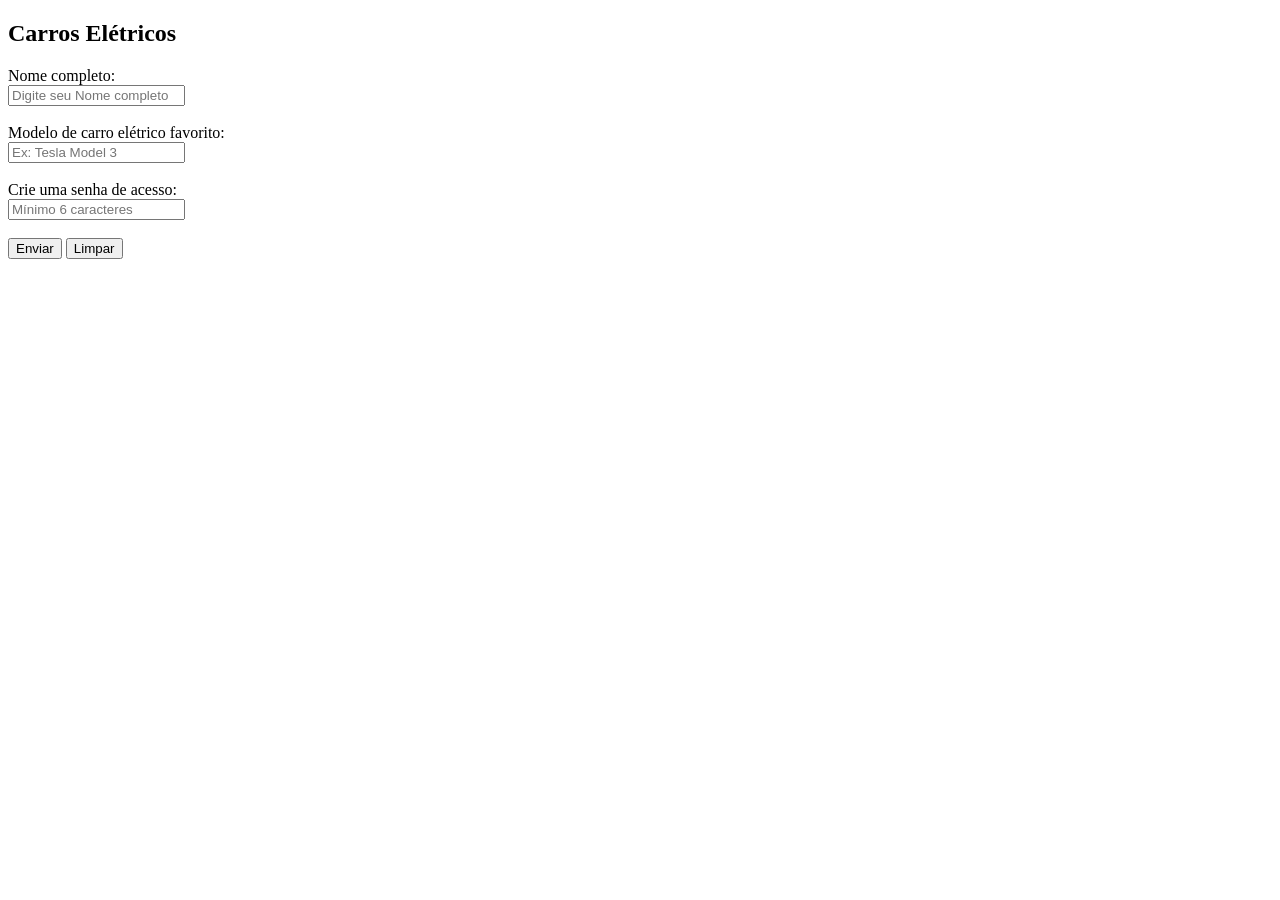
<file: index.html>
<!DOCTYPE html>
<html lang="pt-BR">

<head>
    <meta charset="UTF-8">
    <meta name="viewport" content="width=device-width, initial-scale=1.0">

    <title>Carros Elétricos</title>

</head>

<body>

    <main>

        <div class="container">

            <section class="login">

                <h1>Carros Elétricos</h1>

                    <div class="campo">

                        <label for="text">Nome completo:<br></label>

                        <input
                            type="text"
                            id="text"
                            placeholder="Digite seu Nome completo"
                            required
                            
                        >
                    
                    </div><br>

                    <div class="campo">

                        <label for="text">Modelo de carro elétrico favorito:<br></label>

                        <input
                            type="text"
                            id="text"
                            placeholder="Ex: Tesla Model 3"
                            required
                        >



                    <div class="campo"><br>

                        <label for="senha">Crie uma senha de acesso:</label>

                        <div class="senha-container">

                            <input
                                type="password"
                                id="senha"
                                placeholder="Mínimo 6 caracteres"
                                required
                            >

                        </div>

                    </div>

                    <br><button type="submit" class="entrar">
                        Enviar
                    </button>

                    <button type="reset" class="entrar">
                        Limpar
                    </button>
                </form>

            </section>

        </div>

    </main>

</body>

</html>
</file>
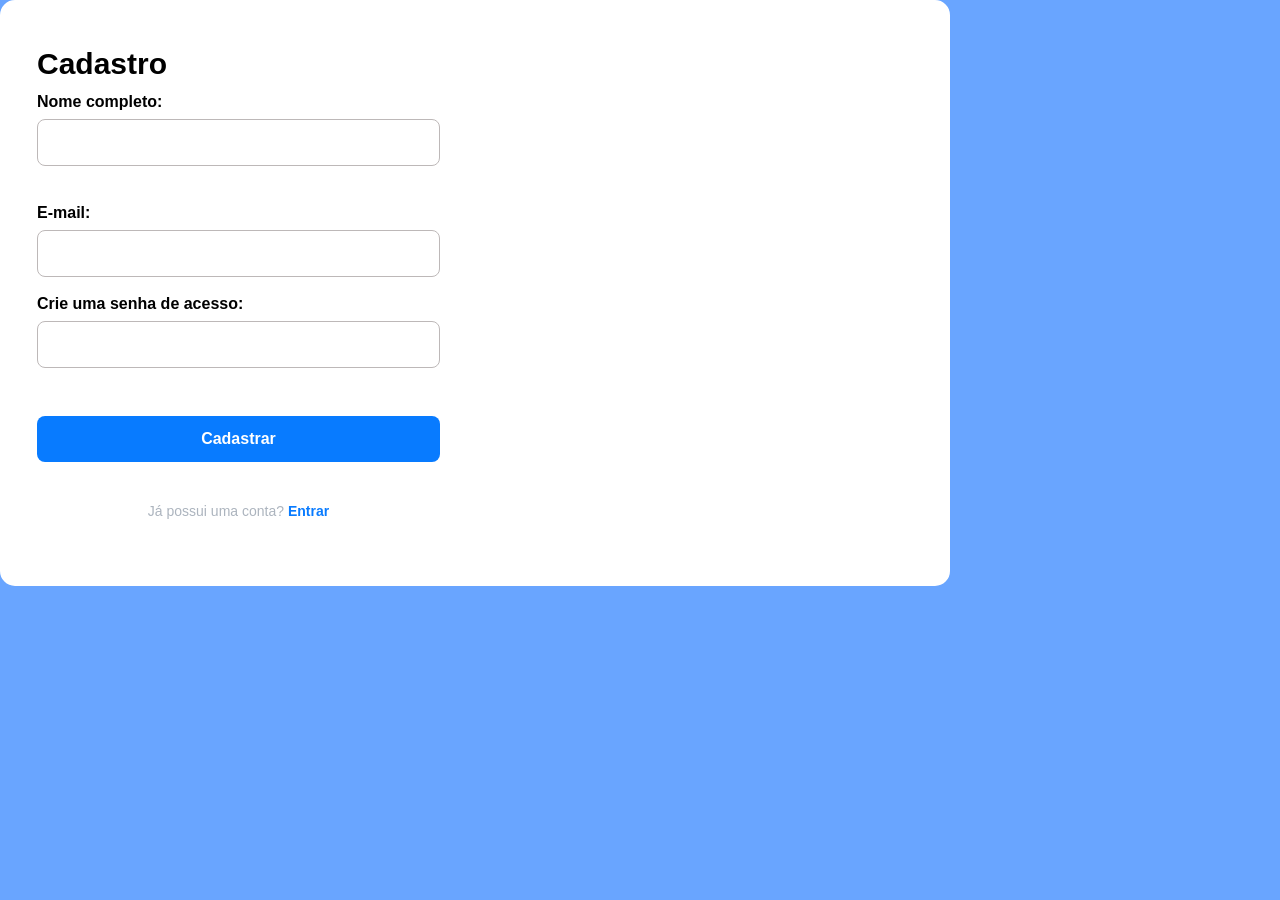
<file: atividade-02.html>
<!DOCTYPE html>
<html lang="pt-BR">
<head>
    <meta charset="UTF-8">
    <meta name="viewport" content="width=device-width, initial-scale=1.0">
    <title>Cadastro</title>

    <link rel="stylesheet" href="atividade-02.css">

</head>
<body>
    <div class="container">

            <section class="login">

                <h1>Cadastro</h1>

                    <div class="campo">

                        <label for="text">Nome completo:<br></label>

                        <input
                            type="text"
                            id="text"
                            required
                            
                        >
                    
                    </div><br>

                    <div class="campo">

                        <label for="email">E-mail:<br></label>

                        <input
                            type="email"
                            id="email"
                            required
                        >



                    <div class="campo"><br>

                        <label for="senha">Crie uma senha de acesso:</label>

                        <div class="senha-container">

                            <input
                                type="password"
                                id="senha"
                                required
                            >

                        </div>

                    </div>

                    <br><button type="submit" class="entrar">
                        Cadastrar
                    </button><br>

                </form>
                 <div class="cadastro">

                    <br>Já possui uma conta?

                    <a href="">
                        Entrar
                    </a>

                </div>

            </section>

        </div>

    </main>

</body>

</html>

</body>
</html>
</file>
<file: atividade-02.css>
*{
    margin: 0;
    padding: 0;
    box-sizing: border-box;
}

body {
    font-family: Arial, sans-serif;
    background-color: #69a5ff;
    color: rgb(0, 0, 0);
    min-height: 100vh;
    display: flex;
    flex-direction: column;
}
main {
    flex: 1;
    display: flex;
    justify-content: center;
    align-items: center;
    padding: 40px 20px;
}

.container {
    display: flex;
    width: 100%;
    max-width: 950px;
    min-height: 500px;
    background-color: #ffffff;
    border-radius: 15px;
    overflow: hidden;
    border: 2px solid #ffffff;
}


.login {
    width: 50%;
    padding: 45px 35px;
    display: flex;
    flex-direction: column;
    justify-content: center;
}

.login h1 {
    font-size: 30px;
    margin-bottom: 12px;
}

.login p {
    color: #000000;
    margin-bottom: 30px;
    line-height: 1.5;
}

.campo {
    margin-bottom: 20px;
}

.campo label {
    display: block;
    margin-bottom: 8px;
    font-weight: bold;
}

.campo input {
    width: 100%;
    padding: 14px;
    border-radius: 8px;
    border: 1px solid #bdb8b8;
    background-color: #ffffff;
    color: rgb(0, 0, 0);
    font-size: 15px;
    outline: none;
}

.campo input:focus {
    border-color: #087BFF;
}

.campo input::placeholder {
    color: #8299B5;
}

.entrar {
    width: 100%;
    padding: 14px;
    margin-top: 10px;
    background-color: #087BFF;
    color: white;
    border: none;
    border-radius: 8px;
    font-size: 16px;
    font-weight: bold;
    cursor: pointer;
    transition: 0.3s;
}

.entrar:hover {
    opacity: 0.85;
}

/* Cadastro */

.cadastro {
    text-align: center;
    margin-top: 25px;
    color: #acb4be;
    font-size: 14px;
}

.cadastro a {
    color: #087BFF;
    text-decoration: none;
    font-weight: bold;
}

.cadastro a:hover {
    text-decoration: underline;
}
</file>
